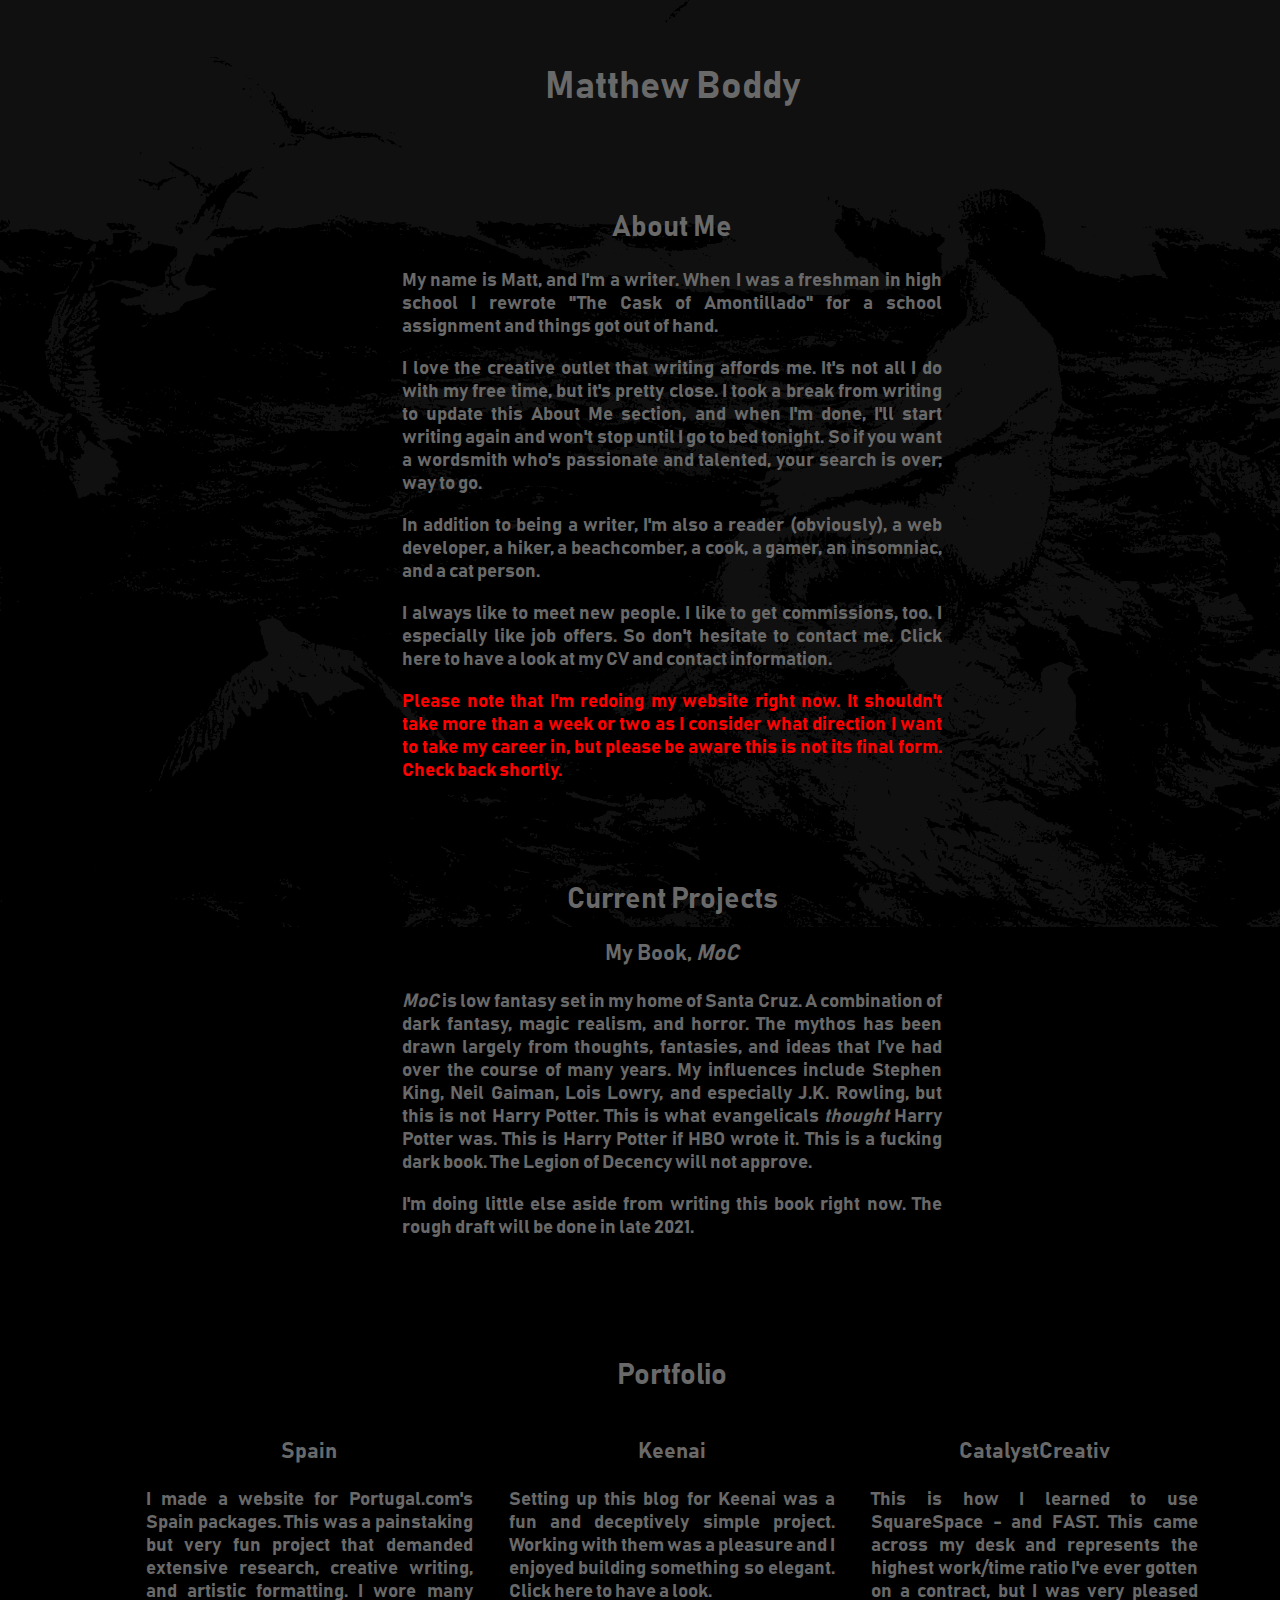
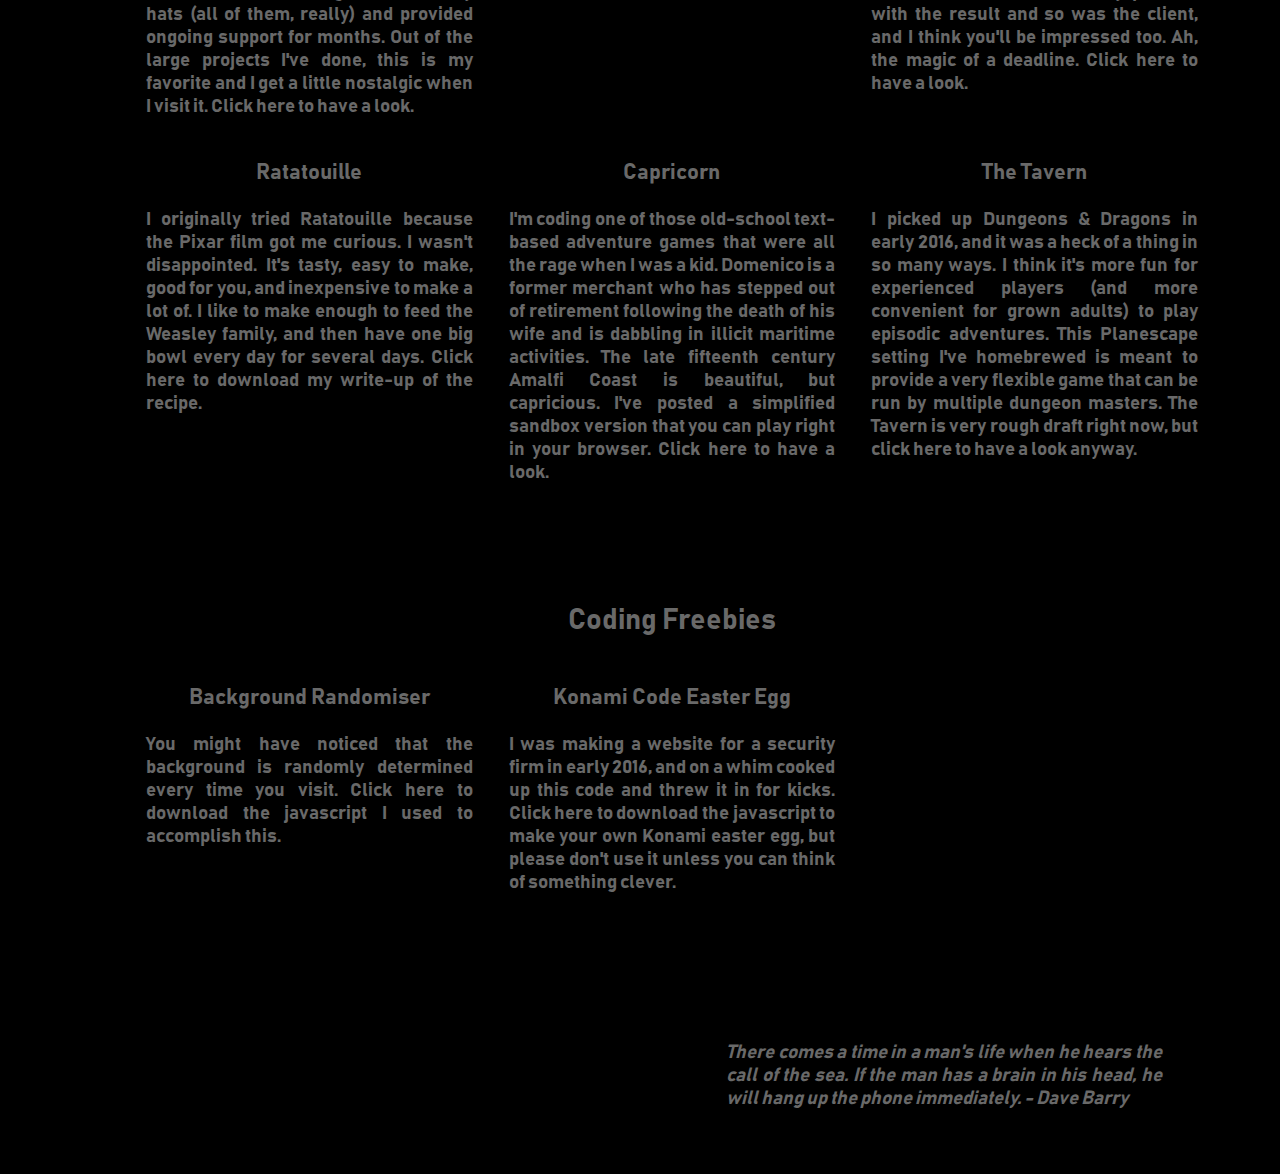
<file: index.html>
<html>
	<head>
		<title>Matt Boddy</title>
		<link rel="shortcut icon" href="shell_2.ico" type="image/x-icon" />
		
		<SCRIPT LANGUAGE="JAVASCRIPT">
		var bgNum = Math.floor(Math.random() * 6)
		bgSel = new Array(6);
		bgSel[0] = "backgrounds/John_William_Waterhouse's_Hylas_and_the_Nymphs.jpg";
		bgSel[1] = "backgrounds/Charles_Murray_Padday's_A_Mermaid.jpg";
		bgSel[2] = "backgrounds/Herbert_James_Draper's_Ulysses_and_the_Sirens.jpg";
		bgSel[3] = "backgrounds/California_McWay_Falls.jpg";
		bgSel[4] = "backgrounds/California_Walton_Lighthouse.jpg";
		bgSel[5] = "backgrounds/California_Point_Lobos.jpg";
		var base = bgSel[bgNum]; 
		</SCRIPT>
		
		
		<script type="text/javascript">
		<!--
			function toggle_visibility(id) {
				var e = document.getElementById(id);
				if(e.style.display == 'block')
					e.style.display = 'none';
				else
					e.style.display = 'block';
			}
		//-->
		</script>

		<style>
			@font-face {
				font-family: "Bahnschrift";
				src: url("/freebies/bahnschrift.ttf") format("opentype");
			}
			body {background-color:black; color:dimgray; font-family:Bahnschrift, arial; 
			font-weight:700; font-size:19px; 
			text-align:justify; margin:5%; margin-left:10%;
			background-repeat: no-repeat;
			background-position: center; 
			background-attachment: fixed; 
			-webkit-background-size: cover;
			-moz-background-size: cover;
			-o-background-size: cover;
			background-size: cover;}
			h1 {text-align:center;}
			h2 {text-align:center; margin-top:100px;}
			h3 {clear:left; text-align:center; padding-left:5%; padding-right:5%;}
			p {padding-left:5%; padding-right:5%;}
			a {color:dimgray; text-decoration:none; font-weight:bold;}
			a:hover, .warning {color:#FF0000;}
			.column {float:left; width:33.33%;}
			.column_50 {margin:0 auto; width:50%; min-width:600px;}
			.row:after {content:""; display:table; clear:both;}
			@media only screen and (max-width: 1200px) {
				.column, .column_50 {margin:0 auto; width:100%;}
			}
		</style>
	</head>
	
	<!-- need to set a breakpoint for the columns to go 100%, need to set a max-width on columns -->
	
	<script language="JAVASCRIPT">
	document.write('<body background="' + base + '">')
	</script>

	<body>

		<h1>Matthew Boddy</h1>
		
		<h2>About Me</h2>
			<div class="column_50">
				<p>My name is Matt, and I'm a writer. When I was a freshman in high school I rewrote "The Cask of Amontillado" for a school assignment and things got out of hand.</p> <!--I've recently moved from the land of beer and pines to the land of wine and redwoods seeking employment and a forever home, and have christened that move with a new website.</p>-->
				<p>I love the creative outlet that writing affords me. It's not all I do with my free time, but it's pretty close. I took a break from writing to update this About Me section, and when I'm done, I'll start writing again and won't stop until I go to bed tonight. So if you want a wordsmith who's passionate and talented, your search is over; way to go.</p>
				<!--<p>I love the creative outlet that technical writing affords me, though it wasn't what I first set out to do. I got my master's in middle school education in 2010 and spent a couple of years student teaching and subbing. It was an interesting experience, seeing the classroom from the other side, but I decided to pursue a career in computers instead.</p>
				<p>When I design a web page, I try to cultivate an aesthetic that is strong and unique, but doesn't overwhelm the user or impede functionality. I don't use a CMS; I prefer to do things by hand, that way I know every single line of markup and code and where it is. It takes longer but I'm always happy with the results.</p>
				<p>Sometimes I work hard on coding all day as a project takes on a life of its own. Sometimes I drink wine and walk on the beach. Sometimes I pick my dog's poop off the ground. I'm versatile.</p>
				<p>I want to become a technical writing rockstar. I look forward to an exciting future, though I've got plenty on my plate right now, improving my skill set. But eventually I'd like to settle down, build a house, and publish a book.</p>-->
				<p>In addition to being a writer, I'm also a reader (obviously), a web developer, a hiker, a beachcomber, a cook, a gamer, an insomniac, and a cat person.</p>
				<p>I always like to meet new people. I like to get commissions, too. I especially like job offers. So don't hesitate to contact me. <a href="freebies/matthew_boddy_resume.pdf" target="_blank">Click here to have a look at my CV and contact information.</a></p>
				<p class="warning">Please note that I'm redoing my website right now. It shouldn't take more than a week or two as I consider what direction I want to take my career in, but please be aware this is not its final form. Check back shortly.</p>
			</div>

		<h2>Current Projects</h2>
			<div class="row">
				<div class="column_50">
					<h3>My Book, <i>MoC</i></h3>
					<p><i>MoC</i> is low fantasy set in my home of Santa Cruz. A combination of dark fantasy, magic realism, and horror. The mythos has been drawn largely from thoughts, fantasies, and ideas that I’ve had over the course of many years. My influences include Stephen King, Neil Gaiman, Lois Lowry, and especially J.K. Rowling, but this is not Harry Potter. This is what evangelicals <i>thought</i> Harry Potter was. This is Harry Potter if HBO wrote it. This is a fucking dark book. The Legion of Decency will not approve.</p>
					<p>I'm doing little else aside from writing this book right now. The rough draft will be done in late 2021.</p>
				</div>
			</div>

		<h2>Portfolio</h2>
			<div class="row">
				<div class="column">
					<h3>Spain</h3>
					<p>I made a website for Portugal.com's Spain packages. This was a painstaking but very fun project that demanded extensive research, creative writing, and artistic formatting. I wore many hats (all of them, really) and provided ongoing support for months. Out of the large projects I've done, this is my favorite and I get a little nostalgic when I visit it. <a href="https://findingspain.com/" target="blank">Click here to have a look.</a></p>
				</div>
				<div class="column">
					<h3>Keenai</h3>
					<p>Setting up this blog for Keenai was a fun and deceptively simple project. Working with them was a pleasure and I enjoyed building something so elegant. <a href="https://www.keenai.com/" target="blank">Click here to have a look.</a></p>
				</div>
				<div class="column">
					<h3>CatalystCreativ</h3>
					<p>This is how I learned to use SquareSpace - and FAST. This came across my desk and represents the highest work/time ratio I've ever gotten on a contract, but I was very pleased with the result and so was the client, and I think you'll be impressed too. Ah, the magic of a deadline. <a href="https://www.catalystcreativ.com/" target="blank">Click here to have a look.</a></p>
				</div>
			</div>
			<div class="row">
				<div class="column">
					<h3>Ratatouille</h3>
					<!-- <img src="tiles/ratatouille.png"/> -->
					<p>I originally tried Ratatouille because the Pixar film got me curious. I wasn't disappointed. It's tasty, easy to make, good for you, and inexpensive to make a lot of. I like to make enough to feed the Weasley family, and then have one big bowl every day for several days. <a href="freebies/ratatouille_recipe.pdf" target="_blank">Click here to download my write-up of the recipe.</a></p>
				</div>
				<div class="column">
					<h3>Capricorn</h3>
					<p>I'm coding one of those old-school text-based adventure games that were all the rage when I was a kid. Domenico is a former merchant who has stepped out of retirement following the death of his wife and is dabbling in illicit maritime activities. The late fifteenth century Amalfi Coast is beautiful, but capricious. I've posted a simplified sandbox version that you can play right in your browser. <a href="http://textadventures.co.uk/games/view/tqqz6mdockkyoy_oskxxeg/capricorn" target="blank">Click here to have a look.</a></p>
				</div>
				<div class="column">
					<h3>The Tavern</h3>
					<p>I picked up Dungeons & Dragons in early 2016, and it was a heck of a thing in so many ways. I think it's more fun for experienced players (and more convenient for grown adults) to play episodic adventures. This Planescape setting I've homebrewed is meant to provide a very flexible game that can be run by multiple dungeon masters. The Tavern is very rough draft right now, but <a href="freebies/the_tavern_very_rough_draft.pdf" target="blank">click here to have a look anyway.</a></p>
				</div>
			</div>
		
		<h2>Coding Freebies</h2>
			<div class="row">
				<div class="column">
					<h3>Background Randomiser</h3>
					<p>You might have noticed that the background is randomly determined every time you visit. <a href="freebies/background_randomizer.txt" download="freebies/background_randomizer.txt">Click here to download the javascript I used to accomplish this.</a></p>
				</div>
				<div class="column">
					<h3>Konami Code Easter Egg</h3>
					<p>I was making a website for a security firm in early 2016, and on a whim cooked up this code and threw it in for kicks. <a href="freebies/konami_easter_egg.txt" download="freebies/konami_easter_egg.txt">Click here to download the javascript to make your own Konami easter egg</a>, but please don't use it unless you can think of something clever.</p>
				</div>
			</div>
		
		<!-- don't delete this blurb, this is where the random quote appears -->
		<i><p id="demo" style="width:40%; margin-left:50%; padding-top:10%;"></p></i> 
		
		<script>
			var qNum = Math.floor(Math.random() * 5)
			var quotes = 
			["If you want to build a ship, don't drum up people to collect wood and don't assign them tasks and work, but rather teach them to long for the endless immensity of the sea. - Antoine de Saint-Exupery",
			"The sea does not reward those who are too anxious, too greedy, or too impatient. One should lie empty, open, choiceless as a beach - waiting for a gift from the sea. - Anne Morrow Lindbergh", 
			"You can't believe how bleeding scary the sea is! There's, like, whales and storms and shit! They don't bloody tell you that! - Libba Bray",
			"Darwin may have been quite correct in his theory that man descended from the apes of the forest, but surely woman rose from the frothy sea, as resplendent as Aphrodite on her scalloped chariot. - Margot Datz",
			"There comes a time in a man's life when he hears the call of the sea. If the man has a brain in his head, he will hang up the phone immediately. - Dave Barry"];
			document.getElementById("demo").innerHTML = quotes[qNum];
		</script>
		<!-- She loves the serene brutality of the ocean, loves the electric power she felt with each breath of wet, briny air. - Holly Black -->
		<!-- Those who live by the sea can hardly form a single thought of which the sea would not be part. - Hermann Broch -->
		<!-- The cure for anything is salt water: sweat, tears or the sea. - Isak Dinesen -->
		<!-- She watched the gap between ship and shore grow to a huge gulf. Perhaps this was a little like dying, the departed no longer visible to the others, yet both still existed, only in different worlds. Susan Wiggs -->
		<!-- Her fingers moved among barnacles and mussels, blue-black, sharp-edged. Neon red starfish were limp Dalis on the rocks, surrounded by bouquets of stinging anemones and purple bursts of spiny sea urchins. ? Janet Fitch -->
		<!-- How do men act on a sinking ship? Do they hold each other? Do they pass around the whisky? Do they cry? ? Sebastian Junger -->
		<!-- And when the pain came, it was as sweet as silver, as green as still water at dark fathoms. - Stephen King -->


	</body>
</html>
</file>
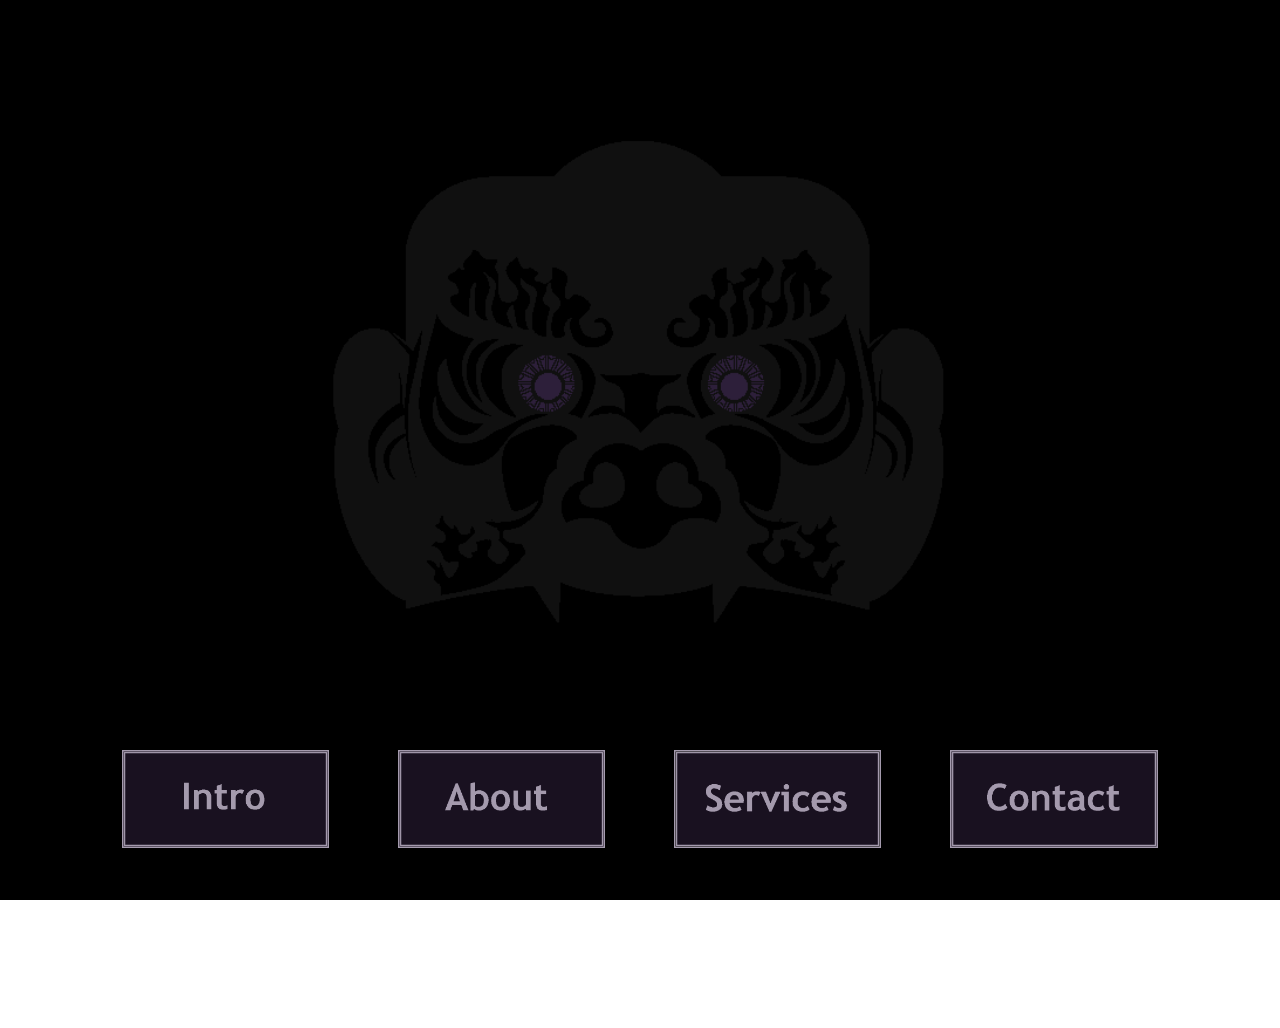
<file: subpages/onics/onics.html>
<?xml version="1.0" encoding="UTF-8"?>

<!DOCTYPE html 
  PUBLIC "-//W3C//DTD XHTML 1.1//EN"
  "http://www.w3.org/TR/xhtml11/DTD/xhtml11.dtd">

<html xmlns="http://www.w3.org/1999/xhtml" xml:lang="en">
	<head>
	    <title>Onics Labs</title>
		<link rel="icon" type="image/jpg" href="onics.ico"/>
		<script>
			function PlaySound(path)
			{
				var audioElement = document.createElement('audio');
				audioElement.setAttribute('src', path);
				audioElement.play();
			}
			function resetBackground()
			{
				document.body.style.backgroundImage = "url('onics.png')";
			}
			function flashBackground()
			{
				document.body.style.backgroundImage = "url('onics_red.png')";
				setTimeout(resetBackground, 830);
			}
			if(window.addEventListener)
			{
				var kkeys=[],konami="38,38,40,40,37,39,37,39,66,65";
				window.addEventListener("keydown",function(e)
				{
				kkeys.push(e.keyCode);
				if(kkeys.toString().indexOf(konami)>=0)
					{
						kkeys = [];
						PlaySound('hadouken.wav');
						flashBackground();
					}
				},true);
			}
		</script>
		<script type="text/javascript">
			var intro = "<p style='text-align:justify;'><h2>white hat hacker</h2><b>noun,</b> <i>Informal</i><br/>1. an ethical computer hacker, or a computer security expert, who specializes in penetration testing and in other testing methodologies to ensure the security of an organization's information systems.</p><p style='text-align:justify;'>Welcome to Onics Labs. We're here to help you by scuttling your security, striking your sites, and savaging your servers. This is because we're white hat hackers, and we're good at what we do. If you want to know where the weaknesses in your security are, we will find them, and we will work with you to build that security system into an unforgiving, ironclad monstrosity that even we can't get through.</p>"
			var about = "<p style='text-align:justify;'>Onics Labs is a next generation, white hat security firm. We were founded in 2016 by (and remain) a small group of IT nerds, led by security expert Nich Ramsey. We're based in Santa Cruz, California and are proud to serve the San Francisco and Monterrey areas.</p>"
			var services = "<p style='text-align:justify;'>Onics will test your firm's security in a way that is unique to our company. We employ our fleet to launch a coordinated attack that is not as restricted by space or singularity as traditional attacks. This allows us to emulate the techniques and abilities of only the most sincere efforts of the most skilled hackers. You know your system is as tight as a piano string if we can't get into it, and if it's not there, our diagnostician will tighten it until it is.</p><p>Please refer to the contact page for a free consultation.</p>"
			var contact = "<p style='text-align:justify;'>We're glad you're interested in working with us. We're interested in working with you too. You can contact us by email at <b>onicrypt@gmail.com</b>, or by phone at <b>(408) 663-1845</b>, and you may expect a reply within 24 hours.</p>"
			function clearBox(elementID)
			{
				document.getElementById(elementID).innerHTML = "";
			}
			function writeToDiv(new_content)
			{
				document.getElementById('main_div').innerHTML += '' + new_content + '';
			}
		</script>
	    <style type="text/css">
			html, body {color:white; margin:5%; 
			background-image: url("onics.png"); 
			background-repeat: no-repeat;
			background-position: center; 
			background-attachment: fixed; 
			-webkit-background-size: cover;
			-moz-background-size: cover;
			-o-background-size: cover;
			background-size: cover;
			font-family:cambria; 
			font-weight:bold;
			font-size:20pt; 
			overflow-y:hidden; 
			height:100%;}
			a {color:#9664E6; text-decoration:none;}
			a:hover {color:#DCC8FF;}
			#main_div {margin-left:10%; margin-right:10%; padding:5%;
			max-height:20%; overflow:auto; }
			input[type="text"], textarea {color:#666666;background:black;}
			::selection {background:#9B30FF;color:white;}
			::-moz-selection {background:#9B30FF;color:white;}
	    </style>
			<!--
			scrollbar-face-color: white; scrollbar-shadow-color: black; scrollbar-highlight-color: red; 
			scrollbar-3dlight-color: blue; scrollbar-darkshadow-color: yellow; scrollbar-track-color: green; scrollbar-arrow-color: purple;
			-->
	</head>
	<body>
		<div id="main_div" style="max-height: 35%;">
		</div>
		<div style="position:absolute; bottom:5%; width:81%; margin:0 auto;" align="bottom">
			<!-- onmouseover/onmouseout events for buttons may be added in the future -->
			<input type="image" src="intro_button_bw.png" style="width:20%; margin-right:6%;" onclick="clearBox('main_div'); writeToDiv(intro)" onmouseover="this.src='intro_button_color.png'" onmouseout="this.src='intro_button_bw.png'"/>
			<input type="image" src="about_button_bw.png" style="width:20%; margin-right:6%;" onclick="clearBox('main_div'); writeToDiv(about)" onmouseover="this.src='about_button_color.png'" onmouseout="this.src='about_button_bw.png'"/>
			<input type="image" src="services_button_bw.png" style="width:20%; margin-right:6%;" onclick="clearBox('main_div'); writeToDiv(services)" onmouseover="this.src='services_button_color.png'" onmouseout="this.src='services_button_bw.png'"/>
			<input type="image" src="contact_button_bw.png" style="width:20%;" onclick="clearBox('main_div'); writeToDiv(contact)" onmouseover="this.src='contact_button_color.png'" onmouseout="this.src='contact_button_bw.png'"/>
		</div>
	</body>
</html>
</file>
